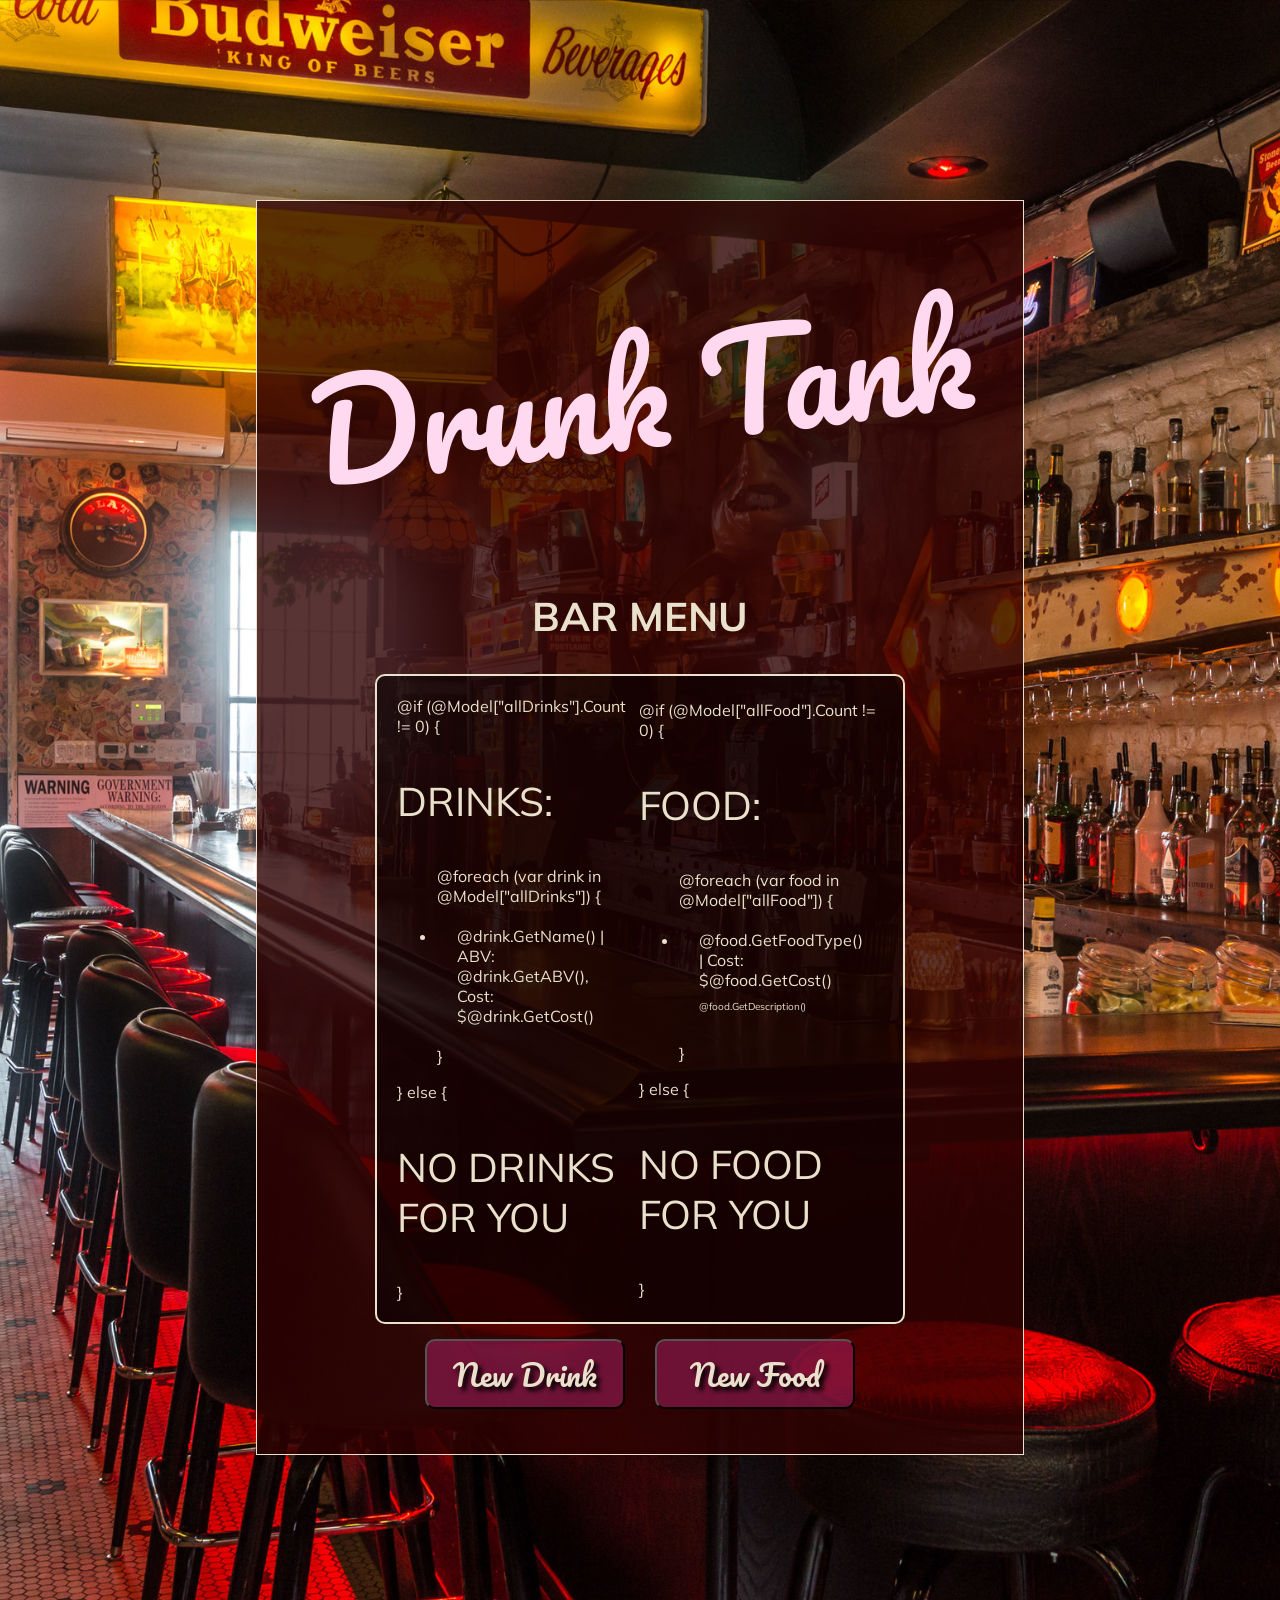
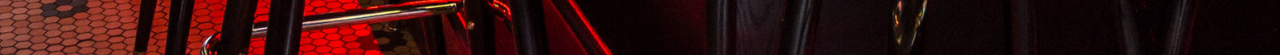
<file: Content/bar-menu.html>
<!DOCTYPE html>
<html>
  <head>
    <link rel="stylesheet" href="css/output.css" type="text/css">
    <script src="https://code.jquery.com/jquery-3.2.1.js"></script>
     <script src="scripts/scripts.js"></script>
     <link href="https://fonts.googleapis.com/css?family=Muli" rel="stylesheet">
     <link href="https://fonts.googleapis.com/css?family=Pacifico" rel="stylesheet">
     <meta name="viewport" content="width=device-width, initial-scale=1">

    <title>Drunk Tank</title>
  </head>
  <body>
    <div class="container">
      <div class="main-content">
        <div class="header">
          <h1>Drunk Tank</h1>
        </div>
          <h2>BAR MENU</h2>

          <form id="bar-menu-form">

          <div id="drinks">
            @if (@Model["allDrinks"].Count != 0)
            {
              <p>DRINKS:</p>
              <ul>
                @foreach (var drink in @Model["allDrinks"])
                {
                  <li class="bold-list">@drink.GetName() | ABV: @drink.GetABV(), Cost: $@drink.GetCost()</li>
                }
              </ul>
            }
            else
            {
              <p>NO DRINKS FOR YOU</p>
            }
          </div>

          <div id='food'>
            @if (@Model["allFood"].Count != 0)
            {
              <p>FOOD:</p>
              <ul>
                @foreach (var food in @Model["allFood"])
                {
                  <li class="bold-list">@food.GetFoodType() | Cost: $@food.GetCost()
                      <p id="food-p">@food.GetDescription()</p>
                  </li>
                }
              </ul>
            }
          else
          {
            <p>NO FOOD FOR YOU</p>
          }
        </div>
</form>
    <div id='menu-buttons'>
        <a href="/drinks/add"><button type="submit" class="btn btn-submit">New Drink</button></a>
        <a href="/food/add"><button type="submit" class="btn btn-submit">New Food</button></a>
      </div>
      </div>
    </div>
  </body>
</html>
</file>
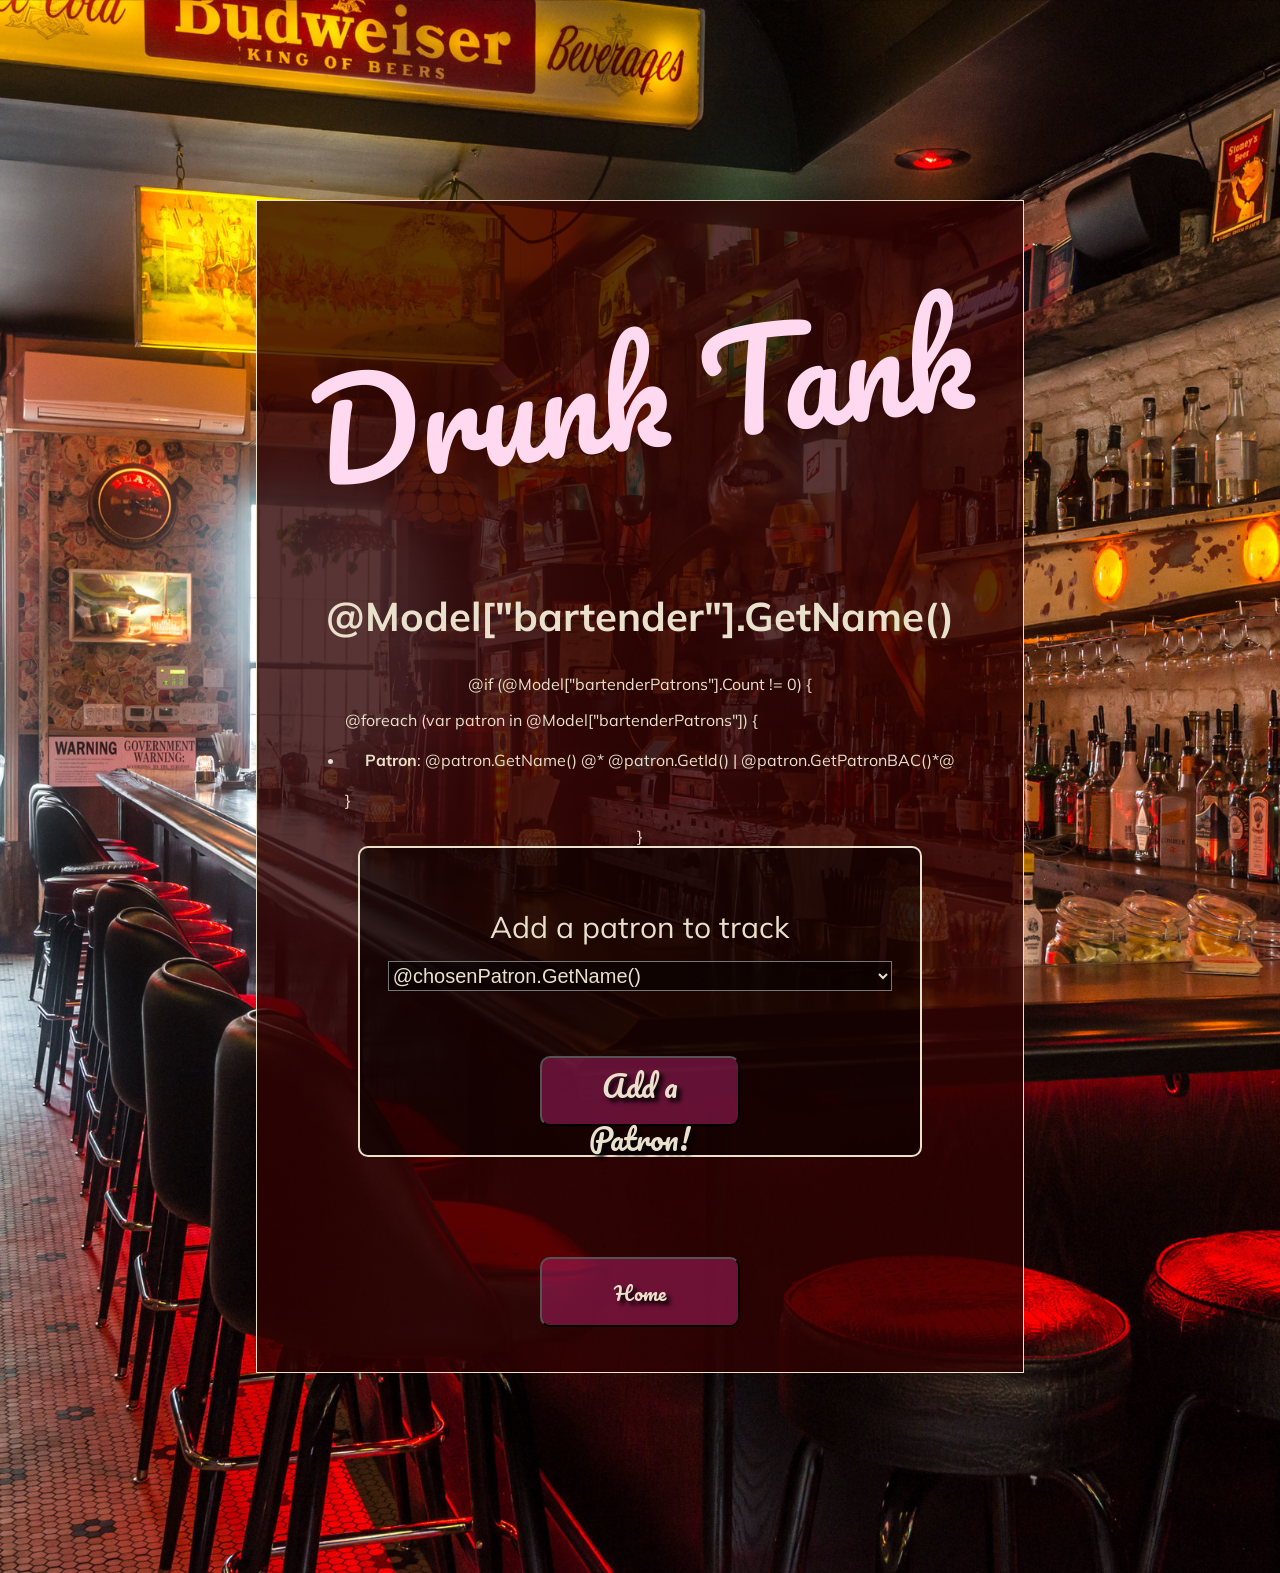
<file: Content/bartender.html>
<!DOCTYPE html>
<html>
  <head>
    <link rel="stylesheet" href="css/output.css" type="text/css">
    <script src="https://code.jquery.com/jquery-3.2.1.js"></script>
     <script src="scripts/scripts.js"></script>
     <link href="https://fonts.googleapis.com/css?family=Muli" rel="stylesheet">
     <link href="https://fonts.googleapis.com/css?family=Pacifico" rel="stylesheet">
     <meta name="viewport" content="width=device-width, initial-scale=1">
    <title>Drunk Tank</title>
  </head>
  <body>
    <div class="container">
      <div class="main-content">
        <div class="header">
          <h1>Drunk Tank</h1>
        </div>


        <h2>@Model["bartender"].GetName()</h2>


        @if (@Model["bartenderPatrons"].Count != 0)
        {
        <ul>
          @foreach (var patron in @Model["bartenderPatrons"])
          {
            <li><strong>Patron</strong>: @patron.GetName() @* @patron.GetId()</a> | @patron.GetPatronBAC()*@
            </li>
          }
        </ul>
        }

        <form id="main-form" action='/bartenders/@Model["bartender"].GetId()/add_patron' method="post">
          <input name="bartender-id" type="hidden" value='@Model["bartender"].GetId()'>
          <label for="patron-id">Add a patron to track</label>
          <select name="patron-id">
            @foreach (var chosenPatron in @Model["allPatrons"])
            {
              <option value="@chosenPatron.GetId()">@chosenPatron.GetName()</option>
            }
          </select>
          <div id="add-patron">
            <button type="submit" class="btn submit-btn">Add a Patron!</button>
          </div>
        </form>


        <button type="submit" class="bartenders-button btn btn-submit">Home</button>

      </div>
    </div>
  </body>
</html>
</file>
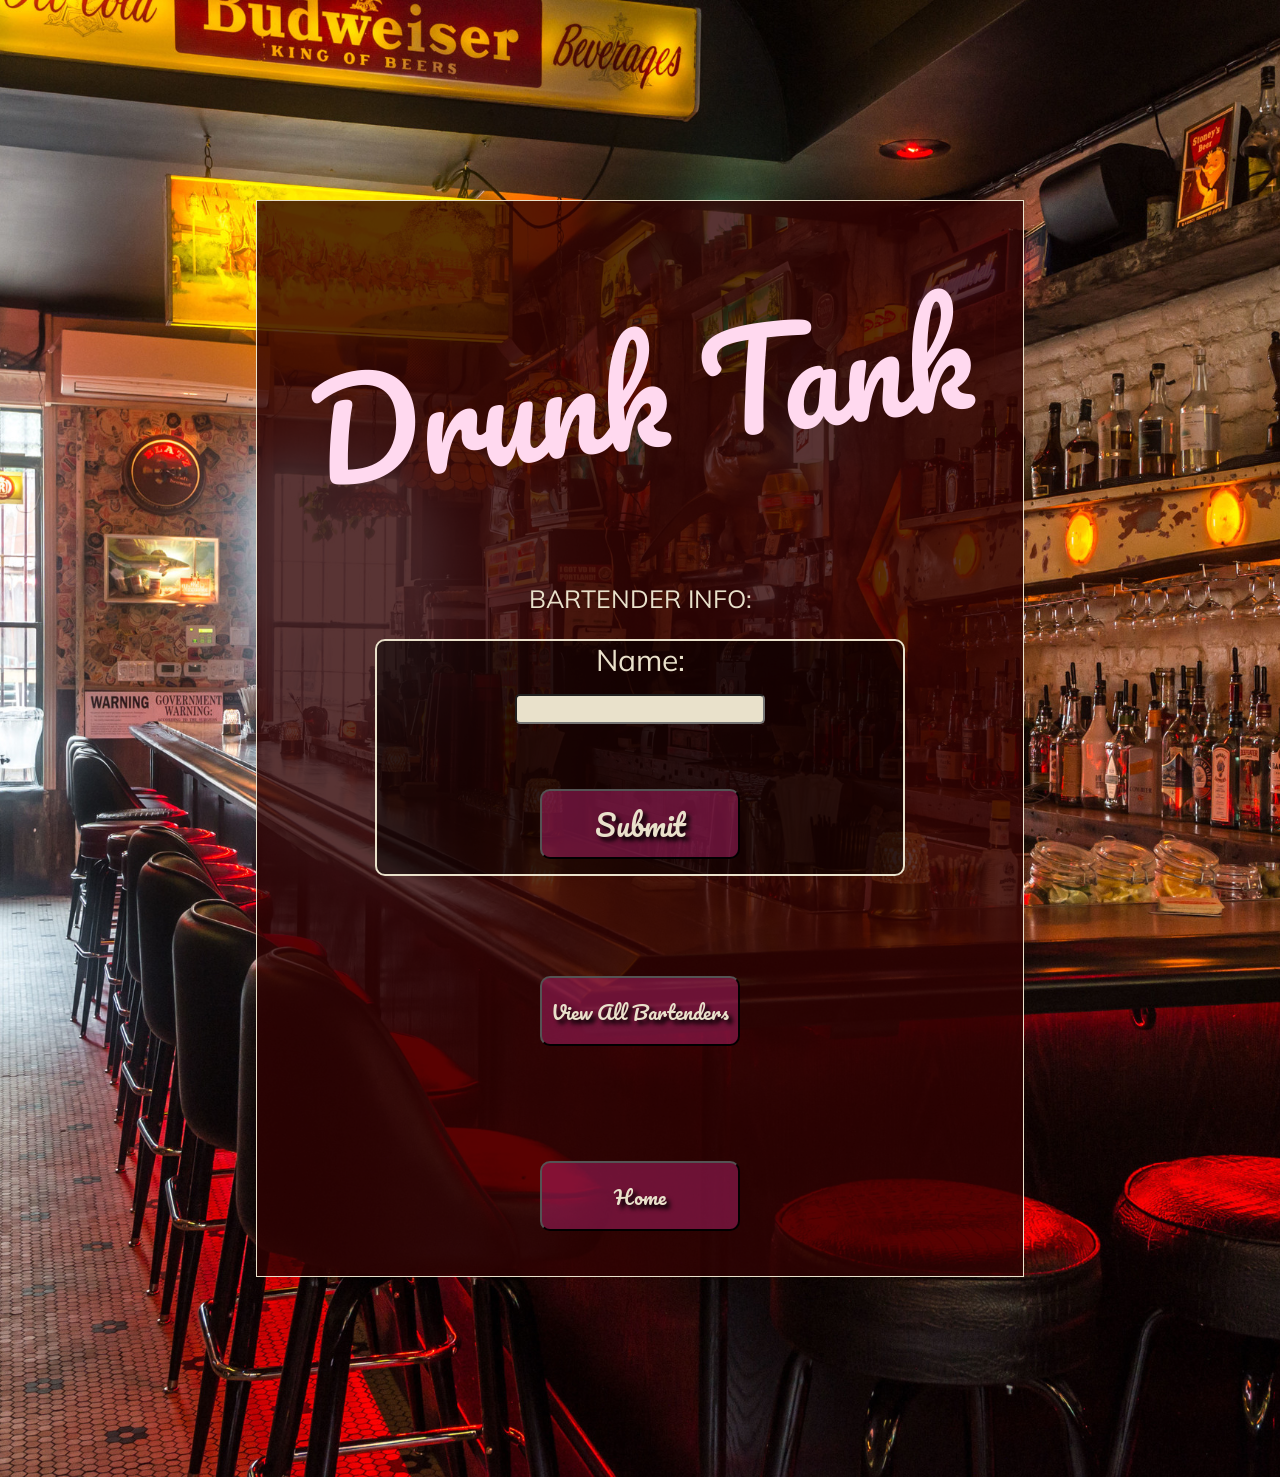
<file: Content/bartenders-add.html>
<!DOCTYPE html>
<html>
  <head>
    <link rel="stylesheet" href="css/output.css" type="text/css">
    <script src="https://code.jquery.com/jquery-3.2.1.js"></script>
     <script src="scripts/scripts.js"></script>
     <link href="https://fonts.googleapis.com/css?family=Muli" rel="stylesheet">
     <link href="https://fonts.googleapis.com/css?family=Pacifico" rel="stylesheet">
     <meta name="viewport" content="width=device-width, initial-scale=1">
    <title>Drunk Tank</title>
  </head>
  <body>
    <div class="container">
      <div class="main-content">
        <div class="header">
          <h1>Drunk Tank</h1>
        </div>

        <p>BARTENDER INFO:</p>
        <form action="/bartenders/add" method="post">
          <label for="bartender-name">Name:</label>
          <input type="text" name="bartender-name" id="bartender-name">
          <button type="submit">Submit</button>
        </form>

        <button type="submit" class="bartenders-button btn btn-submit">View All Bartenders</button>
        <button type="submit" class="bartenders-button btn btn-submit">Home</button>

      </div>
    </div>
  </body>
</html>
</file>
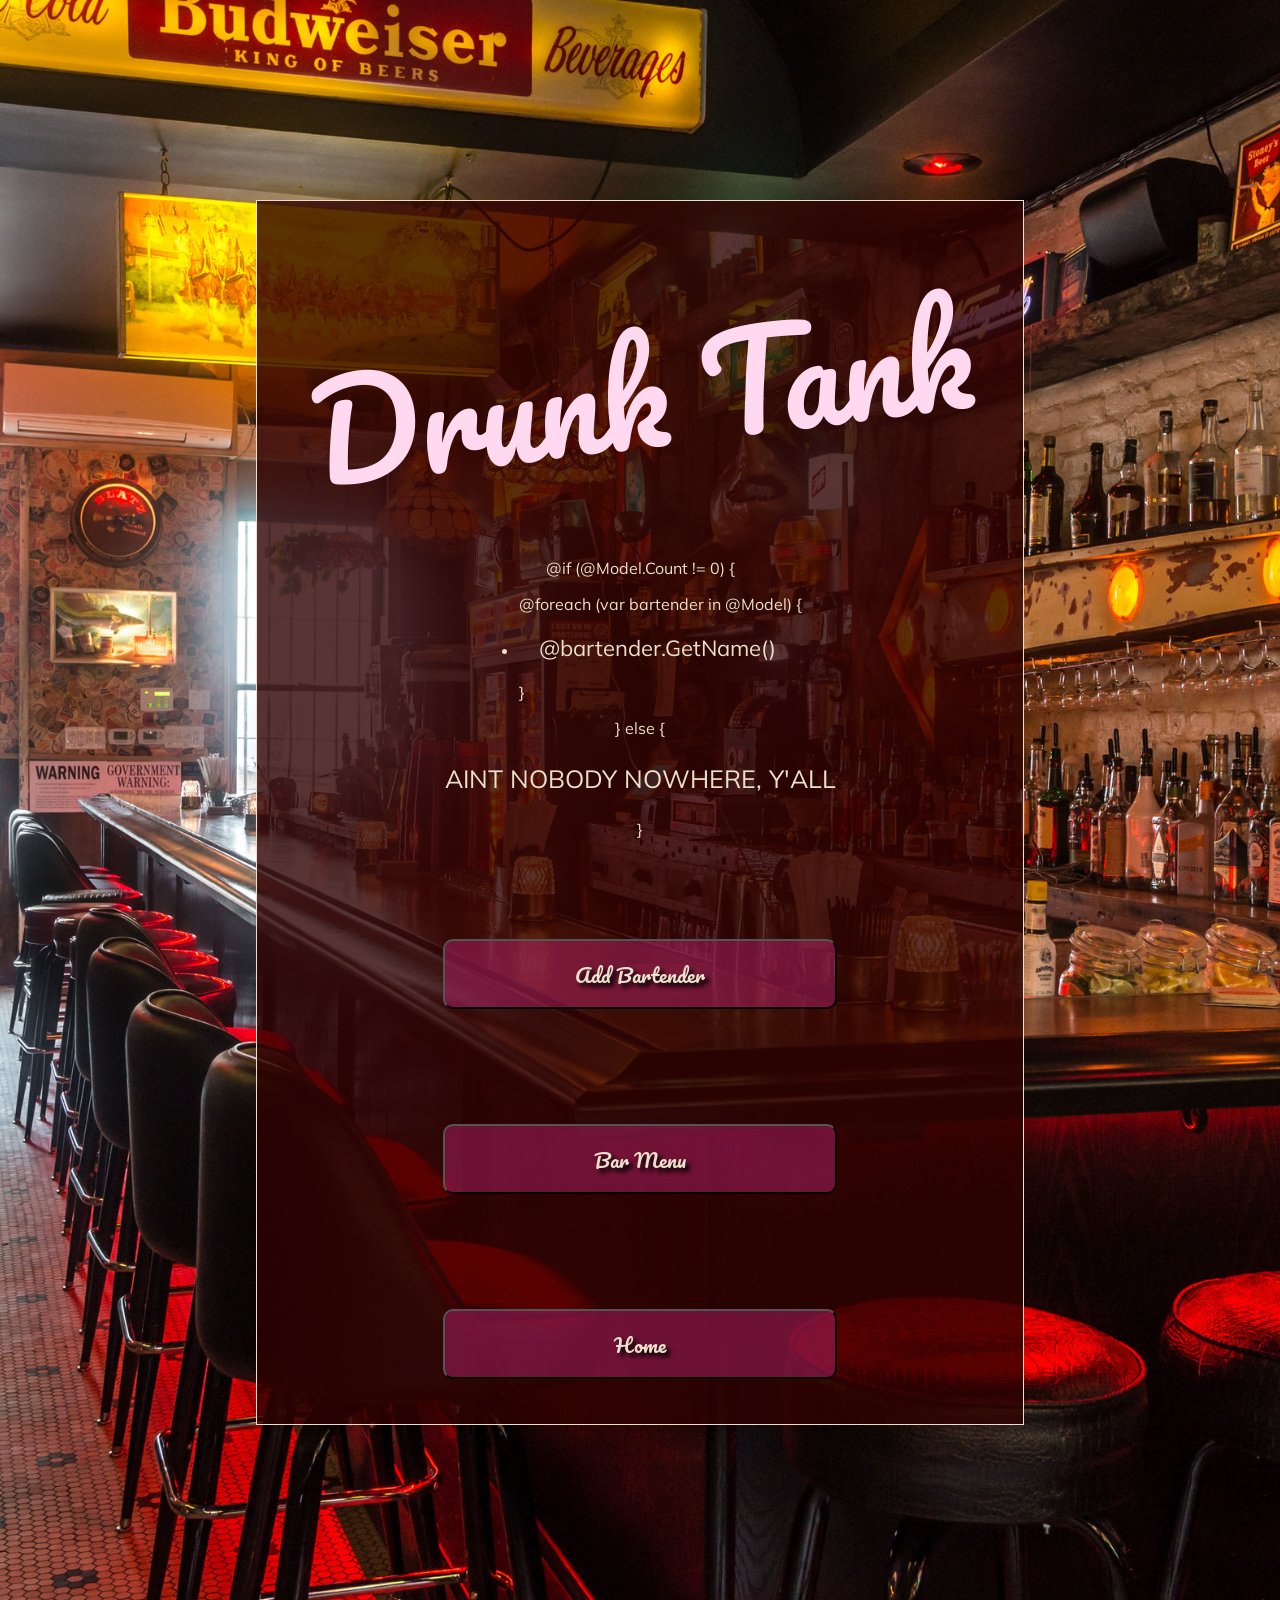
<file: Content/bartenders.html>
<!DOCTYPE html>
<html>
  <head>
    <link rel="stylesheet" href="css/output.css" type="text/css">
    <script src="https://code.jquery.com/jquery-3.2.1.js"></script>
     <script src="scripts/scripts.js"></script>
     <link href="https://fonts.googleapis.com/css?family=Muli" rel="stylesheet">
     <link href="https://fonts.googleapis.com/css?family=Pacifico" rel="stylesheet">
     <meta name="viewport" content="width=device-width, initial-scale=1">

    <title>Drunk Tank</title>
  </head>
  <body>
    <div class="container">
      <div class="main-content">
        <div class="header">
          <h1>Drunk Tank</h1>
        </div>

        @if (@Model.Count != 0)
        {
          <ul>
            @foreach (var bartender in @Model)
            {
              <li><a href="/bartenders/@bartender.GetId()">@bartender.GetName()</a></li>
            }
          </ul>
        }
        else
        {
          <p>AINT NOBODY NOWHERE, Y'ALL</p>
        }

        <div id="bar-buttons" class="flex-buttons">
          <button type="submit" class="bartenders-button btn btn-submit">Add Bartender</button>
          <button type="submit" class="bartenders-button btn btn-submit">Bar Menu</button>
          <button type="submit" class="bartenders-button btn btn-submit">Home</button>
        </div>


      </div>
    </div>
  </body>
</html>
</file>
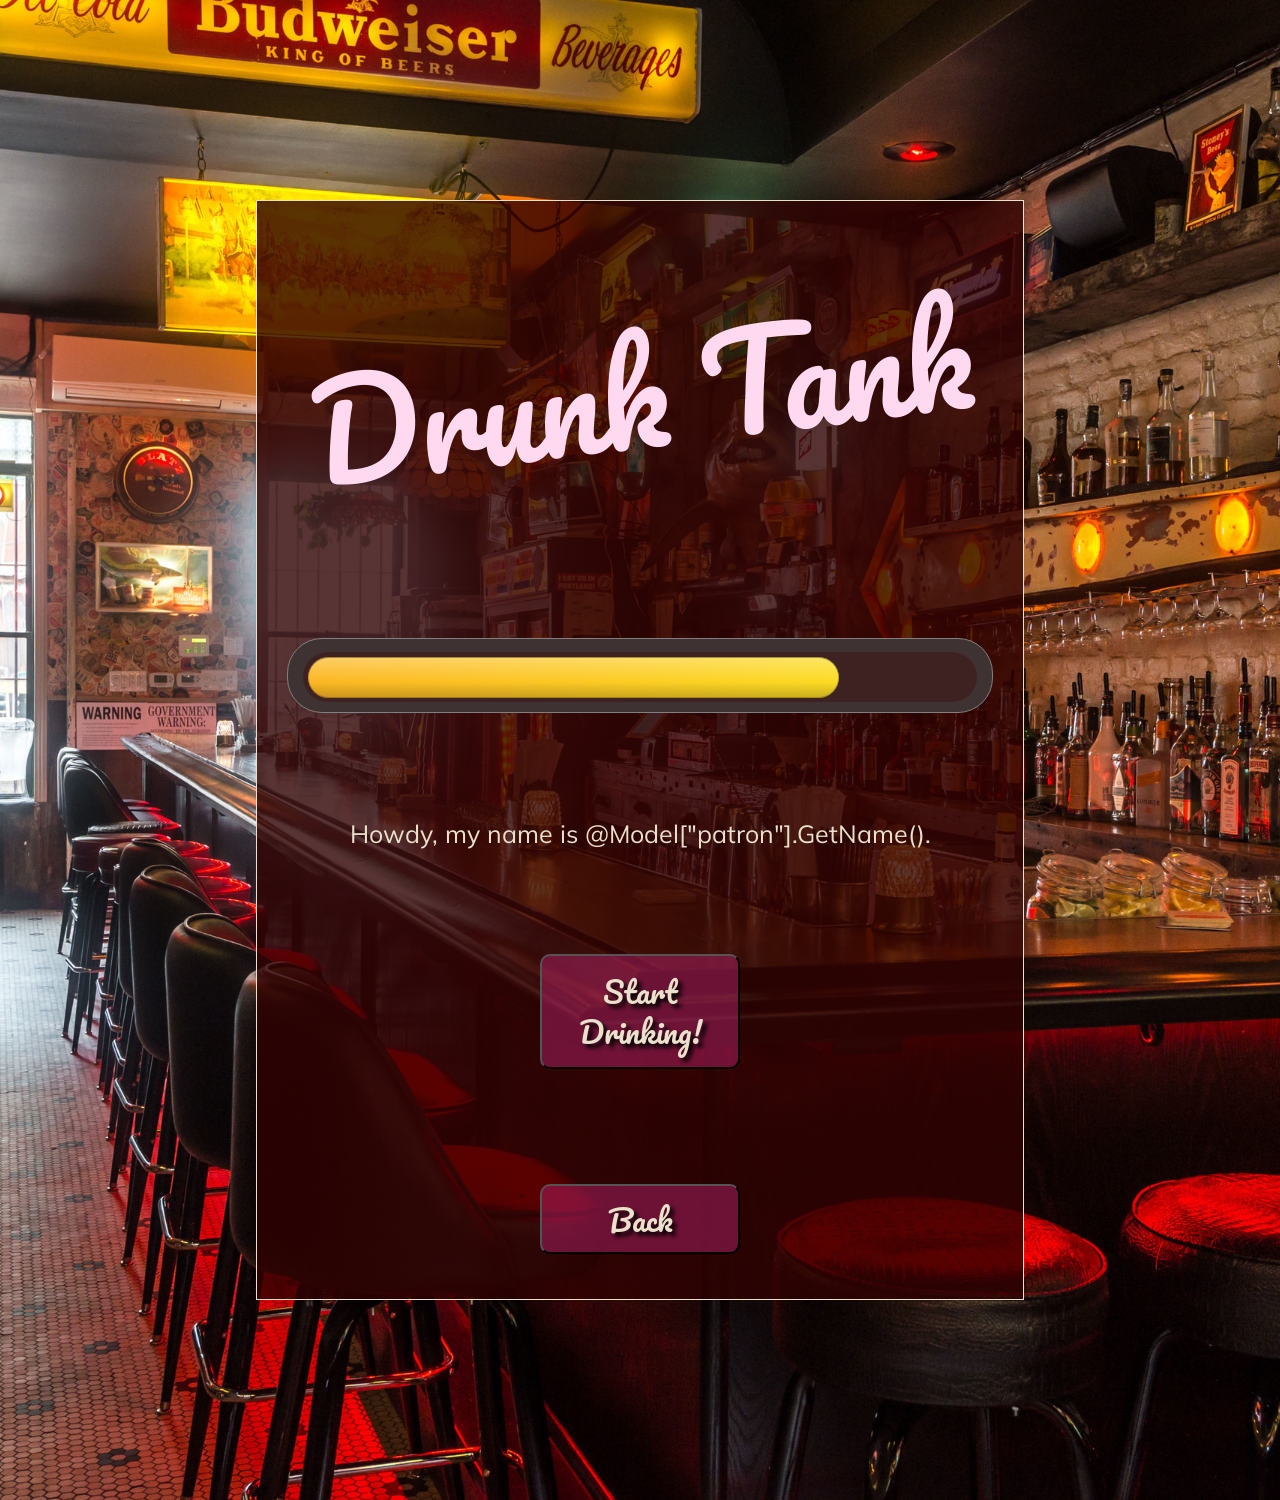
<file: Content/indexMain.html>
<!DOCTYPE html>
<html>
  <head>
    <link rel="stylesheet" href="css/output.css" type="text/css">
    <script src="https://code.jquery.com/jquery-3.2.1.js"></script>
     <script src="scripts/scripts.js"></script>
     <link href="https://fonts.googleapis.com/css?family=Muli" rel="stylesheet">
     <link href="https://fonts.googleapis.com/css?family=Pacifico" rel="stylesheet">
     <meta name="viewport" content="width=device-width, initial-scale=1">

    <title>Drunk Tank</title>
  </head>
  <body>
    <div class="container">
      <div class="main-content">
        <div class="header">
          <h1>Drunk Tank</h1>
        </div>
        <div class="renderBody">
          <div class="progress">
            <span class="progress-bar"><span class="progress-in" style="width: 80%"></span></span>
          </div>
          <p>Howdy, my name is @Model["patron"].GetName().</p>
          <div id="start-drinking">
            <button type="submit" class="btn submit-btn">Start Drinking!</button>
          </div>
          <div id="hidden-form">
           <form id="main-form" action='/patrons/@Model["patron"].GetId()/add_drink' method="post">

             <input name="patron-id" type="hidden" value='@Model["patron"].GetId()'>
             <select name="drink-id">
               @foreach (var chosenDrink in @Model["allDrinks"])
               {
                 <option value="@chosenDrink.GetId()">@chosenDrink.GetName() | ABV @chosenDrink.GetABV()%, Cost $@chosenDrink.GetCost()</option>
               }
             </select>
           </form>
           <div id="add-drink">
             <button id="add-drink-button"type="submit" class="btn submit-btn">Add a Drink!</button>
           </div>

           <p>This is what I've drinkity drank so far:</p>
           <ul>
             @foreach (var patronDrinks in @Model["patronDrinks"])
             {
               <li>@patronDrinks.GetName()</li>
             }
           </ul>
         </div>
         <div id="back-button">
           <a href="indexWork.html"><button type="submit">Back</button></a>
         </div>


        </div>
      </div>
    </div>
  </body>
</html>
</file>
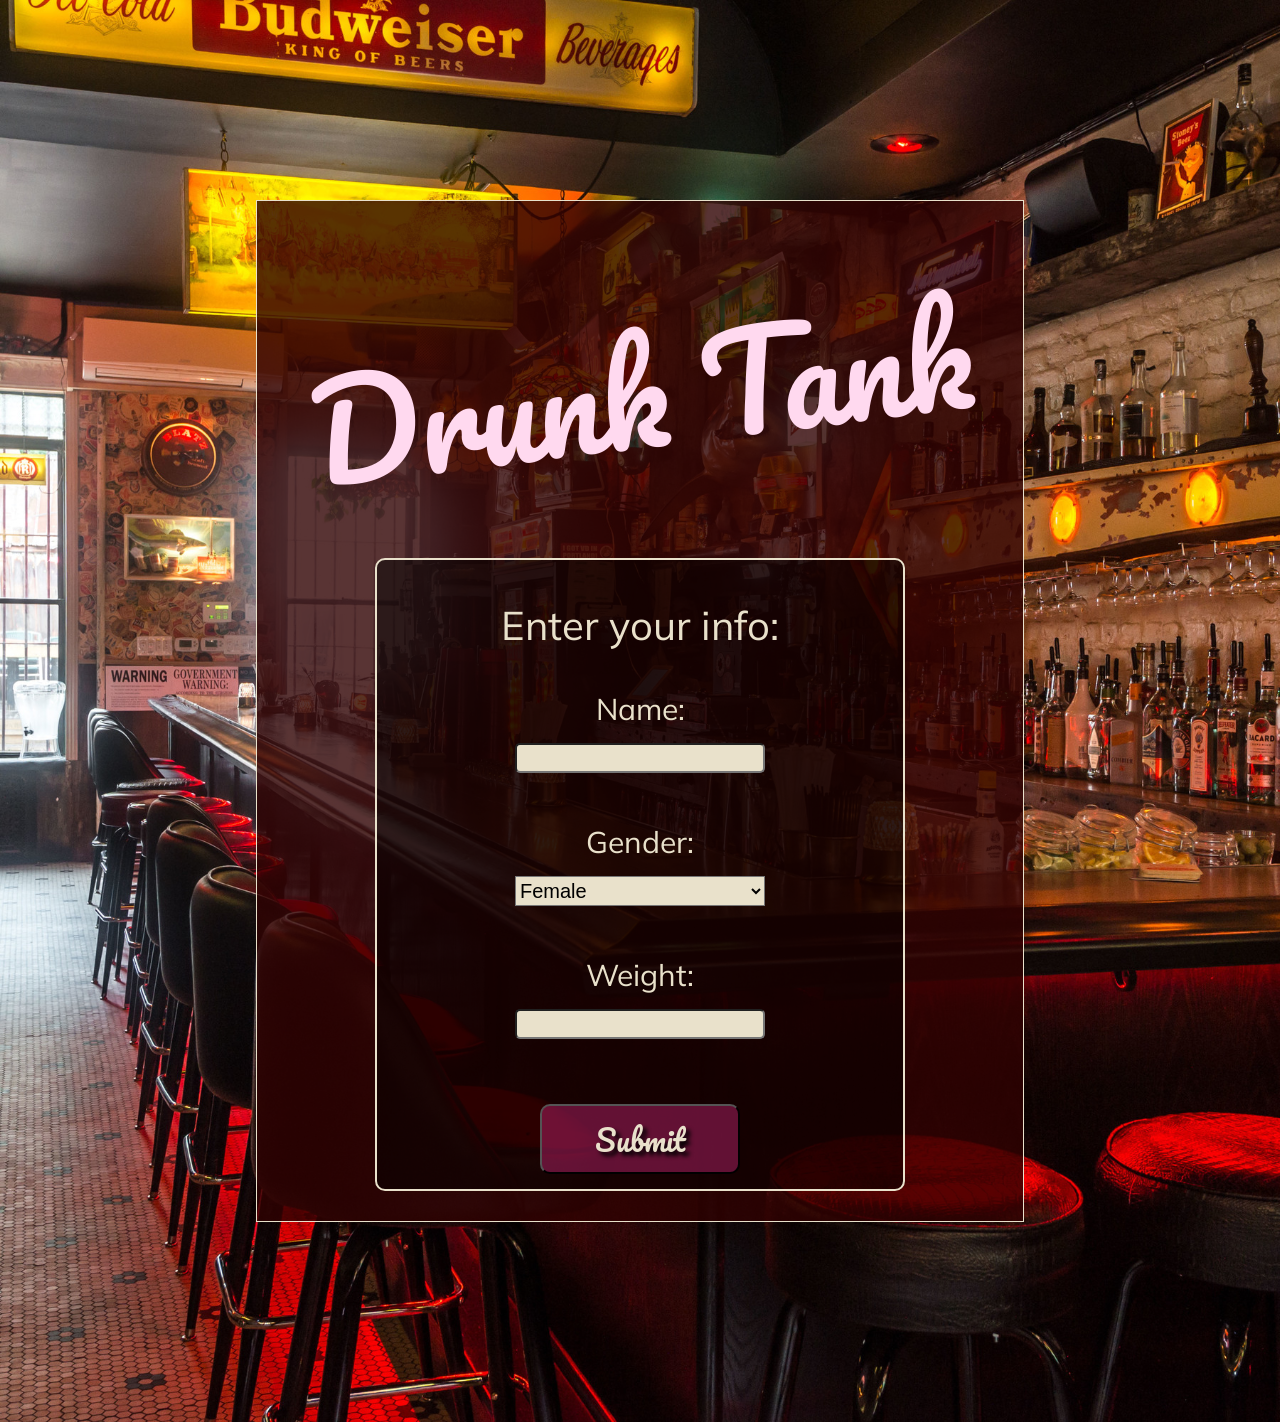
<file: Content/indexWork.html>
<!DOCTYPE html>
<html>
  <head>
    <link rel="stylesheet" href="css/output.css" type="text/css">
    <script src="https://code.jquery.com/jquery-3.2.1.js"></script>
     <script src="scripts/scripts.js"></script>
     <link href="https://fonts.googleapis.com/css?family=Muli" rel="stylesheet">
     <link href="https://fonts.googleapis.com/css?family=Pacifico" rel="stylesheet">
     <meta name="viewport" content="width=device-width, initial-scale=1">
    <title>Drunk Tank</title>
  </head>
  <body>
    <div class="container">
      <div class="main-content">
        <div class="header">
          <h1>Drunk Tank</h1>
        </div>
        <!-- <div class="renderBody">
          @RenderBody() -->
          <form action="/patrons/add" method="post">
            <p>Enter your info:</p>
            <label for="patron-name">Name:</label>
            <input type="text" name="patron-name" id="patron-name">
            <label for="patron-gender">Gender:</label>
            <select id="gender">
              <option value="female">Female</option>
              <option value="male">Male</option>
              <option value="x">X</option>
            </select>
            <label for="patron-weight">Weight:</label>
            <input type="number" name="patron-weight" id="patron-weight">

            <a href="indexMain.html"><button type="submit">Submit</button></a>
          </form>

       </div>
    </div>
  </body>
</html>
</file>
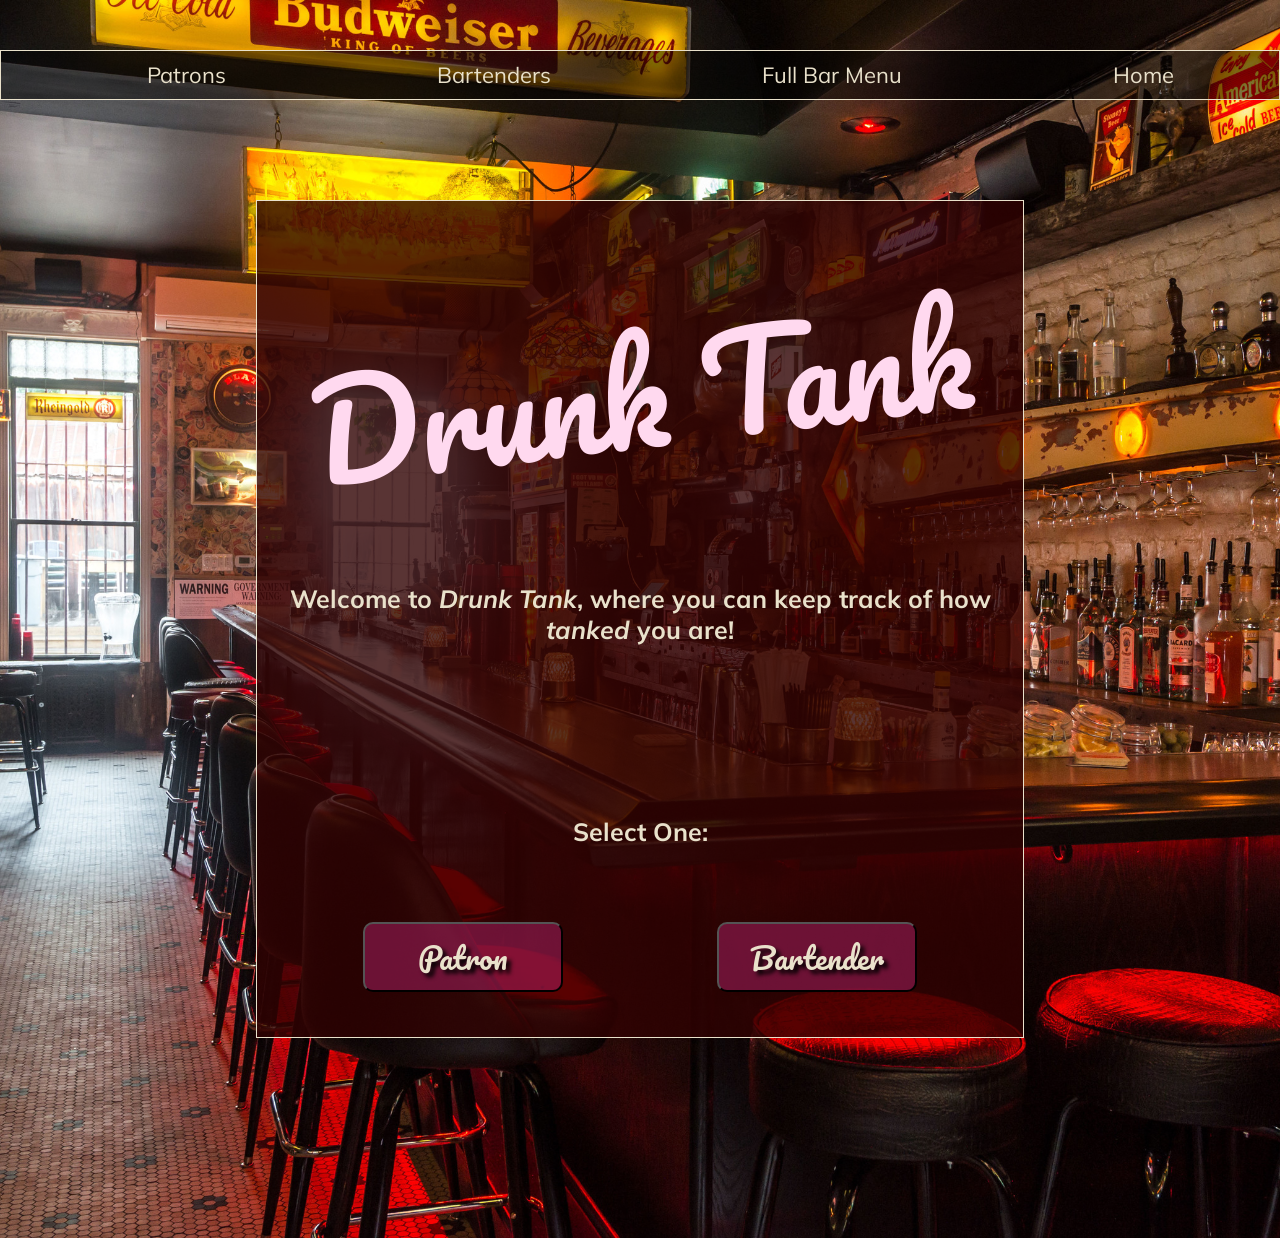
<file: Content/landing-index.html>
<!DOCTYPE html>
<html>
  <head>
    <link rel="stylesheet" href="css/output.css" type="text/css">
    <script src="https://code.jquery.com/jquery-3.2.1.js"></script>
     <script src="scripts/scripts.js"></script>
     <link href="https://fonts.googleapis.com/css?family=Muli" rel="stylesheet">
     <link href="https://fonts.googleapis.com/css?family=Pacifico" rel="stylesheet">
     <meta name="viewport" content="width=device-width, initial-scale=1">
    <title>Drunk Tank</title>
  </head>
  <body>
    <div class="container">
      <div class="navigation">
        <div class="nav-bar">
          <ul id="nav-list">
            <li><a href="/patrons">Patrons</a></li>
            <li><a href="/bartenders">Bartenders</a></li>
            <li><a href="/bartenders/menu">Full Bar Menu</a></li>
            <li><a href="/">Home</a></li>
          </ul>
        </div>
      </div>

      <div class="main-content">
        <div class="header">
          <h1>Drunk Tank</h1>
        </div>
        <h3>Welcome to <em>Drunk Tank</em>, where you can keep track of how <em>tanked</em> you are!</h3>

        <h3 id="select">Select One:</h3>
        <div class="flex-buttons">
          <button type="button" id="patron-button" class="btn btn-submit">Patron</button>
          <button type="button" id="bartender-button" class="btn btn-submit">Bartender</button>
        </div> <!--flex-buttons-->
      </div> <!--main-content-->
    </div> <!--container-->
  </body>
</html>
</file>
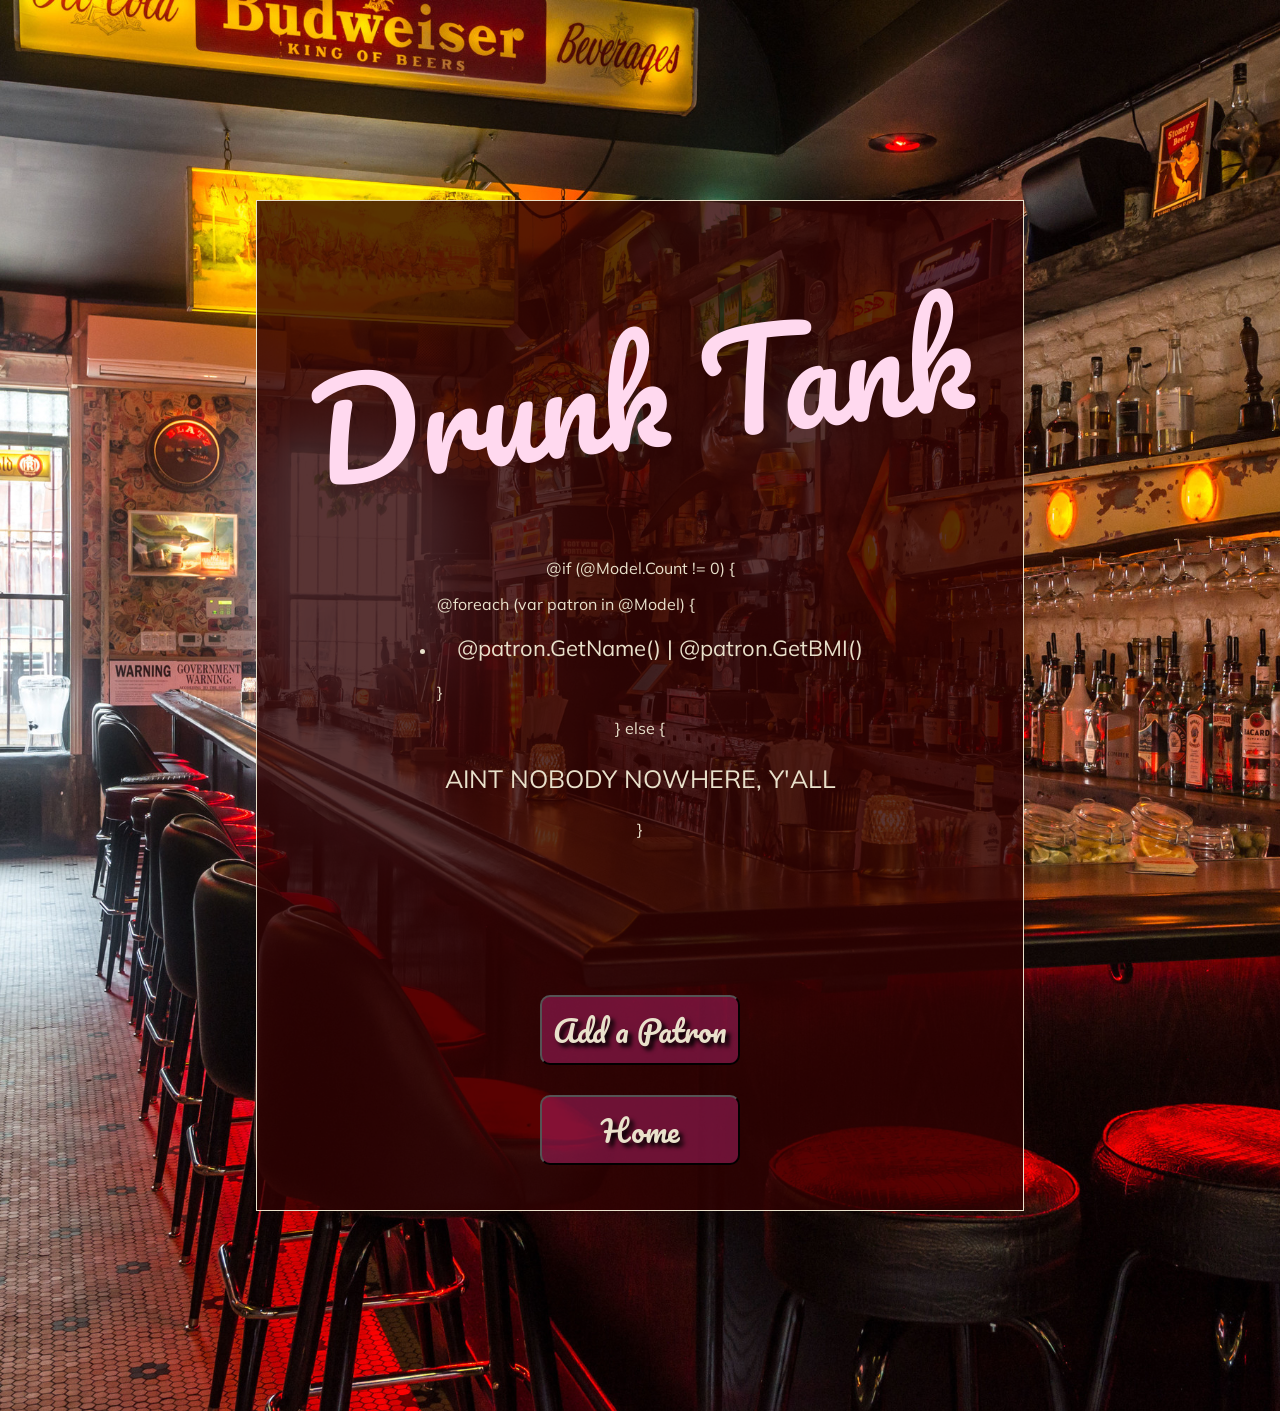
<file: Content/patrons.html>
<!DOCTYPE html>
<html>
  <head>
    <link rel="stylesheet" href="css/output.css" type="text/css">
    <script src="https://code.jquery.com/jquery-3.2.1.js"></script>
     <script src="scripts/scripts.js"></script>
     <link href="https://fonts.googleapis.com/css?family=Muli" rel="stylesheet">
     <link href="https://fonts.googleapis.com/css?family=Pacifico" rel="stylesheet">
     <meta name="viewport" content="width=device-width, initial-scale=1">

    <title>Drunk Tank</title>
  </head>
  <body>
    <div class="container">
      <div class="main-content">
        <div class="header">
          <h1>Drunk Tank</h1>
        </div>

        @if (@Model.Count != 0)
        {
          <ul>
            @foreach (var patron in @Model)
            {
              <li><a href="/patrons/@patron.GetId()"> @patron.GetName() | @patron.GetBMI()</a></li>
            }
          </ul>
        }
        else
        {
          <p>AINT NOBODY NOWHERE, Y'ALL</p>
        }

        <div id="patron-buttons" class="flex-buttons">
          <button type="submit" class="btn btn-submit">Add a Patron</button>
          <button type="submit" class="btn btn-submit">Home</button>
        </div>
        <!-- <p><a href="/patrons/add">Add A Patron</a></p>
        <p><a href="/">HOME</a></p> -->

      </div>
    </div>
  </body>
</html>
</file>
<file: Content/css/output.css>
*,
*::before,
*::after {
  -webkit-box-sizing: border-box;
  -moz-box-sizing: border-box;
  box-sizing: border-box; }

body {
  font-family: 'Muli', sans-serif;
  color: #E9E1CB; }

html, body {
  height: 100%;
  margin: 0;
  padding: 0; }

#food-p {
  font-size: 10px; }

h2 {
  font-size: 40px; }

#menu-buttons {
  display: flex; }

#bar-menu-form {
  display: flex;
  flex-direction: row;
  padding: 20px;
  justify-content: center; }

.flex-buttons {
  display: flex;
  justify-content: space-around;
  flex-direction: row;
  width: 100%;
  color: #E9E1CB; }

#patron-button {
  margin-left: 2%;
  list-style: none;
  cursor: pointer;
  color: #E9E1CB; }

#bartender-button {
  margin-right: 2%;
  cursor: pointer;
  color: #E9E1CB; }

.main-content h3 {
  text-align: center;
  font-size: 25px; }
  @media (max-width: 600px) {
    .main-content h3 {
      padding: 0px 8px; } }

#select {
  padding-top: 15%;
  padding-bottom: 5%; }

#patron-buttons {
  margin-top: 20%; }
  @media (max-width: 1286px) {
    #patron-buttons {
      display: flex;
      flex-direction: column;
      align-items: center;
      width: 60%; } }

.progress {
  overflow: hidden;
  margin: 80px auto;
  padding: 0 15px;
  width: 100%;
  height: 75px;
  background: #3e3232;
  border-radius: 35px;
  border: 1px solid grey; }

.progress-bar {
  display: block;
  overflow: hidden;
  height: 50px;
  padding: 5px;
  margin: 13px 0;
  background: #3e2222;
  border-radius: 45px; }

.progress-in {
  display: block;
  min-width: 8px;
  height: 41px;
  background: #fcb724;
  animation: neon2 1s ease-in-out infinite alternate;
  background-image: -webkit-linear-gradient(top, rgba(255, 255, 255, 0.3), rgba(255, 255, 255, 0) 60%, transparent 61%, rgba(0, 0, 0, 0.2)), -webkit-linear-gradient(left, #fcb724, #fcdb24);
  background-image: -moz-linear-gradient(top, rgba(255, 255, 255, 0.3), rgba(255, 255, 255, 0) 60%, transparent 61%, rgba(0, 0, 0, 0.2)), -moz-linear-gradient(left, #fcb724, #fcdb24);
  background-image: -o-linear-gradient(top, rgba(255, 255, 255, 0.3), rgba(255, 255, 255, 0) 60%, transparent 61%, rgba(0, 0, 0, 0.2)), -o-linear-gradient(left, #fcb724, #fcdb24);
  background-image: linear-gradient(to bottom, rgba(255, 255, 255, 0.3), rgba(255, 255, 255, 0) 60%, transparent 61%, rgba(0, 0, 0, 0.2)), linear-gradient(to right, #fcb724, #fcdb24);
  border-radius: 35px;
  -webkit-box-shadow: inset 0 1px rgba(0, 0, 0, 0.2), inset 0 0 0 1px rgba(0, 0, 0, 0.2);
  box-shadow: inset 0 1px rgba(0, 0, 0, 0.2), inset 0 0 0 1px rgba(0, 0, 0, 0.2); }

.navigation {
  width: 100%;
  display: flex;
  justify-content: space-around;
  align-items: center;
  position: relative; }
  .navigation .nav-bar {
    width: 100%;
    height: 50px;
    background-color: rgba(0, 0, 0, 0.5);
    border: 1px solid #E9E1CB;
    display: flex;
    align-items: center;
    position: absolute;
    top: 50px; }
    @media (max-width: 600px) {
      .navigation .nav-bar {
        display: none; } }

ul#nav-list {
  display: flex;
  width: 100%;
  list-style-type: none;
  justify-content: space-around; }

li a {
  font-size: 22px;
  list-style-type: none;
  text-decoration: none;
  color: #E9E1CB;
  align-items: space-around;
  animation: links 1s ease-in-out infinite alternate; }

form {
  border: 2px solid #E9E1CB;
  border-radius: 10px;
  width: 75%;
  height: 65%;
  margin: 0 auto;
  display: flex;
  flex-direction: column;
  align-items: center;
  background-color: rgba(0, 0, 0, 0.5); }
  form p {
    font-size: 40px; }

#gender {
  height: 30px;
  width: 250px;
  background-color: #E9E1CB;
  color: black; }

.height h3 {
  text-align: center; }

#add-drink {
  display: flex;
  justify-content: center;
  margin-bottom: 100px; }

#start-drinking button {
  height: 115px;
  margin-top: 80px;
  margin-bottom: 100px;
  line-height: 40px; }

.add-drink {
  align-content: center; }

.main-content {
  margin-top: 200px;
  height: 80%;
  background-color: rgba(48, 2, 2, 0.8);
  width: 60%;
  opacity: 1;
  border: 1px solid #E9E1CB;
  display: flex;
  flex-direction: column;
  align-items: center;
  padding: 30px;
  margin-bottom: 200px; }
  @media (max-width: 600px) {
    .main-content {
      border: none;
      width: 100%;
      margin: -50px;
      height: 100%;
      padding: 0; } }

.renderBody {
  display: flex;
  flex-direction: column;
  align-items: center;
  width: 100%; }

#hidden-form {
  display: none; }

#main-form {
  padding-top: 60px;
  height: 10%;
  width: 80%; }

.bartenders-button {
  width: auto;
  margin-top: 100px;
  min-width: 200px; }
  @media (max-width: 1286px) {
    .bartenders-button {
      font-size: 20px; } }

@media (max-width: 1286px) {
  #bar-buttons {
    display: flex;
    flex-direction: column;
    width: 60%; } }

@media (max-width: 600px) {
  p {
    text-align: center; } }

h1 {
  -webkit-animation: neon 1s ease-in-out infinite alternate;
  -moz-animation: neon 1s ease-in-out infinite alternate;
  animation: neon 1s ease-in-out infinite alternate;
  color: #ffd9ef;
  font-size: 130px;
  text-align: center;
  margin-bottom: 90px;
  font-weight: lighter;
  font-family: 'pacifico', cursive;
  transform: rotate(-7deg);
  line-height: 150px; }

.container {
  display: flex;
  background-image: url("img/bar.jpg");
  background-size: cover;
  background-position: center;
  min-height: 100%;
  width: 100%;
  justify-content: center;
  align-items: center;
  flex-direction: column; }

#food-description {
  width: 400px;
  background-color: #E9E1CB; }

a {
  animation: links 1s ease-in-out infinite alternate; }

button {
  width: 200px;
  height: 70px;
  margin: 15px;
  font-family: 'Muli', sans-serif;
  font-size: 30px;
  border-radius: 10px;
  color: #E9E1CB;
  background-color: rgba(175, 34, 105, 0.5);
  font-family: Pacifico;
  text-shadow: 4px 4px 4px black;
  outline: none; }
  button:hover {
    animation: jello 4s ease-in-out infinite;
    filter: blur(3px); }

label, h3 {
  font-size: 30px;
  padding-bottom: 15px; }

.render-body {
  width: 100%; }

p {
  font-size: 25px; }

input {
  width: 250px;
  height: 30px;
  padding-top: 10px;
  padding-bottom: 10px;
  font-size: 25px;
  background-color: #E9E1CB;
  margin-bottom: 50px;
  border-radius: 5px;
  outline: none; }

select {
  background-color: rgba(0, 0, 0, 0.5);
  color: #E9E1CB;
  outline: #E9E1CB;
  margin-bottom: 50px;
  width: 90%;
  height: 30px;
  font-size: 20px;
  margin-left: 10px;
  margin-right: 10px; }

#bold-list {
  font-weight: bold;
  font-size: 20px; }

li {
  padding: 20px; }

@keyframes neon {
  from {
    text-shadow: 0 0 10px #fff, 0 0 20px #fff, 0 0 30px #fff, 0 0 40px #FF1177, 0 0 70px #FF1177, 0 0 80px #FF1177, 0 0 100px #FF1177, 0 0 150px #FF1177; }
  to {
    text-shadow: 0 0 5px #fff, 0 0 10px #fff, 0 0 15px #fff, 0 0 20px #FF1177, 0 0 35px #FF1177, 0 0 40px #FF1177, 0 0 50px #FF1177, 0 0 75px #FF1177; } }
@keyframes neon2 {
  from {
    box-shadow: 0 0 10px #fff, 0 0 20px #fff, 0 0 30px #fff, 0 0 40px #fcb724, 0 0 70px #fcb724, 0 0 80px #fcb724, 0 0 100px #fcb724, 0 0 150px #fcb724; }
  to {
    box-shadow: 0 0 5px #fff, 0 0 10px #fff, 0 0 15px #fff, 0 0 20px #fcb724, 0 0 35px #fcb724, 0 0 40px #fcb724, 0 0 50px #fcb724, 0 0 75px #fcb724; } }
@keyframes links {
  from {
    text-shadow: 0 0 1px #fff, 0 0 2px #fff, 0 0 3px #fff, 0 0 5px #FF1177, 0 0 5px #FF1177, 0 0 25px #FF1177, 0 0 15px #FF1177, 0 0 20px #FF1177; }
  to {
    text-shadow: 0 0 1px #fff, 0 0 3px #fff, 0 0 6px #fff, 0 0 15px #FF1177, 0 0 10px #FF1177, 0 0 30px #FF1177, 0 0 20px #FF1177, 0 0 30px #FF1177; } }
@keyframes jello {
  from, 11.1%, to {
    transform: none; }
  22.2% {
    transform: skewX(-12.5deg) skewY(-12.5deg); }
  33.3% {
    transform: skewX(6.25deg) skewY(6.25deg); }
  44.4% {
    transform: skewX(-3.125deg) skewY(-3.125deg); }
  55.5% {
    transform: skewX(1.5625deg) skewY(1.5625deg); }
  66.6% {
    transform: skewX(-0.78125deg) skewY(-0.78125deg); }
  77.7% {
    transform: skewX(0.39063deg) skewY(0.39063deg); }
  88.8% {
    transform: skewX(-0.19531deg) skewY(-0.19531deg); } }

/*# sourceMappingURL=output.css.map */
</file>
